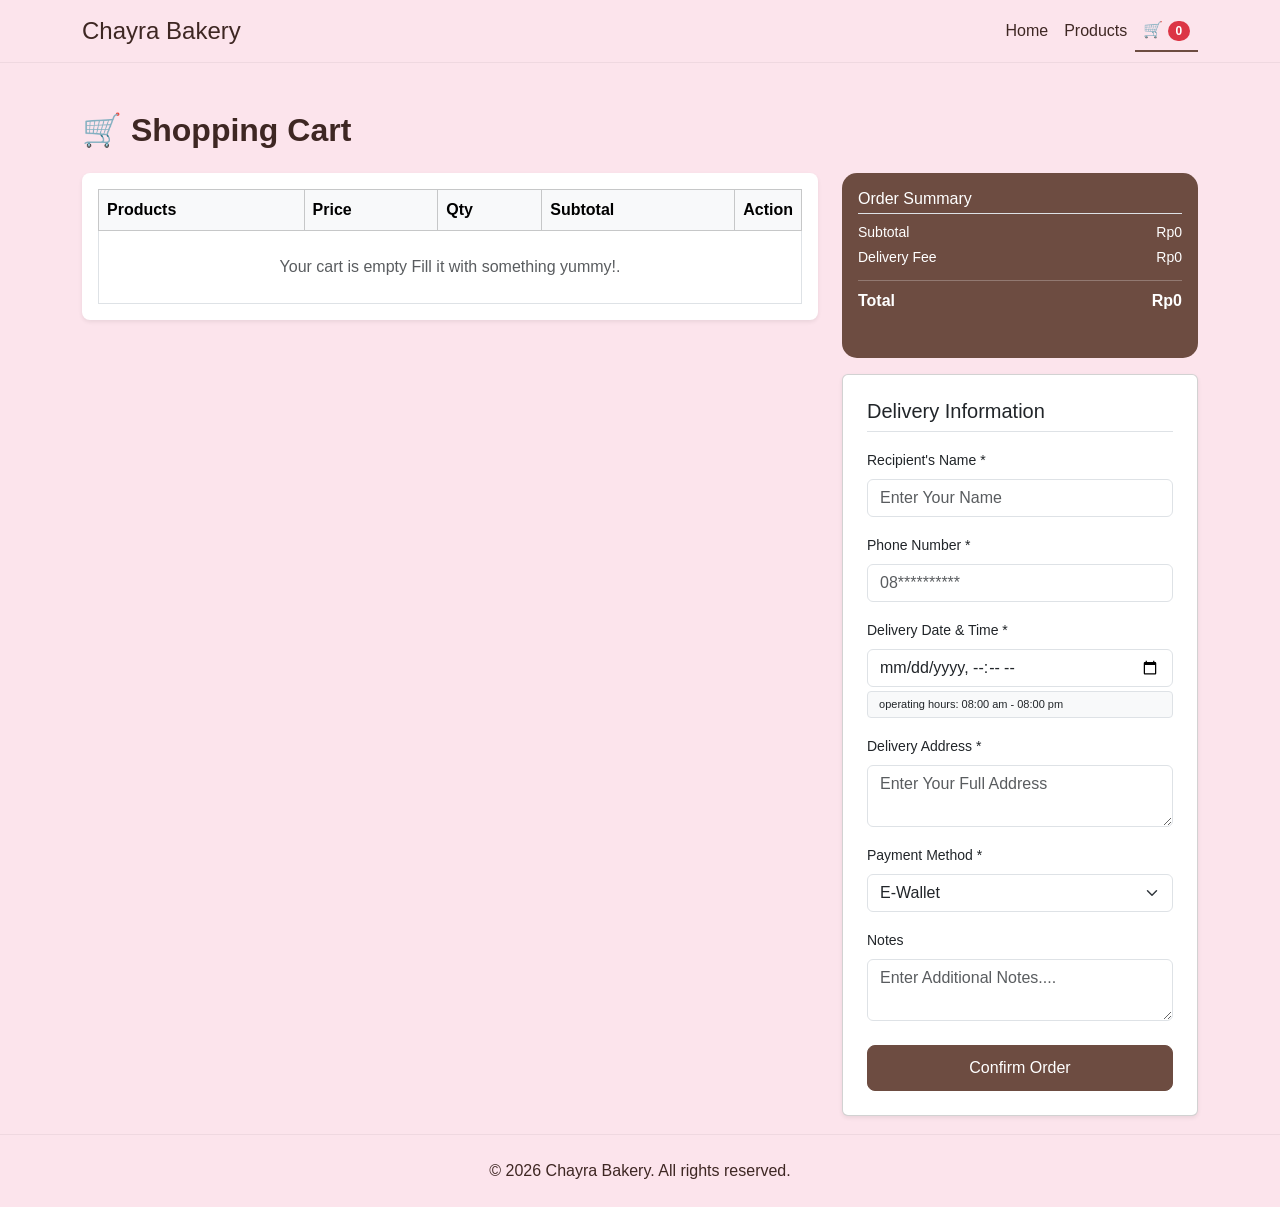
<file: cart.html>
<!DOCTYPE html>
<html lang="id">
<head>
    <meta charset="UTF-8">
    <meta name="viewport" content="width=device-width, initial-scale=1.0">
    <title>Chayra Bakery - Shopping Cart</title>
    <link href="https://cdn.jsdelivr.net/npm/bootstrap@5.3.0/dist/css/bootstrap.min.css" rel="stylesheet">
    <link rel="stylesheet" href="style.css">
</head>
<body>

    <header>
        <nav class="navbar navbar-expand-lg bg-light">
            <div class="container">
                <a class="navbar-brand fs-4" style="font-family: 'Brush Script MT', cursive, sans-serif;" href="index.html">Chayra Bakery</a>
                <div class="collapse navbar-collapse justify-content-end" id="navbarNav">
                    <ul class="navbar-nav align-items-center">
                        <li class="nav-item"><a class="nav-link" href="index.html">Home</a></li>
                        <li class="nav-item"><a class="nav-link" href="products.html">Products</a></li>
                        <li class="nav-item">
                            <a class="nav-link active" href="cart.html">
                                🛒 <span class="badge bg-danger rounded-pill" id="cart-badge">0</span>
                            </a>
                        </li>
                    </ul>
                </div>
            </div>
        </nav>
    </header>

    <main class="container py-5">
        <h2 class="mb-4">🛒 Shopping Cart</h2>
        
        <div class="row g-4">
            <div class="col-md-8">
                <div class="table-responsive bg-white rounded-3 shadow-sm p-3">
                    <table class="table table-bordered align-middle mb-0">
                        <thead class="table-light">
                            <tr>
                                <th>Products</th>
                                <th>Price</th>
                                <th>Qty</th>
                                <th>Subtotal</th>
                                <th class="text-center" style="width: 50px;">Action</th>
                            </tr>
                        </thead>
                        <tbody id="cart-items"></tbody>
                    </table>
                </div>
            </div>

            <div class="col-md-4">
                
                <div class="card card-custom p-3 mb-3" style="max-height: 185px;">
                    <h5 class="border-bottom pb-1 mb-2 fs-6">Order Summary</h5>
                    <div class="d-flex justify-content-between mb-1 small">
                        <span>Subtotal</span>
                        <span id="summary-subtotal">Rp0</span>
                    </div>
                    <div class="d-flex justify-content-between mb-1 small">
                        <span>Delivery Fee</span>
                        <span id="summary-delivery">Rp0</span>
                    </div>
                    <hr class="my-2">
                    <div class="d-flex justify-content-between fw-bold fs-6">
                        <span>Total</span>
                        <strong id="summary-total">Rp0</strong>
                    </div>
                </div>

                <div class="card bg-white text-dark p-4 shadow-sm">
                    <h4 class="h5 border-bottom pb-2 mb-3 text-dark">Delivery Information</h4>
                    <form id="delivery-form">
                        <div class="mb-3">
                            <label class="form-label small">Recipient's Name *</label>
                            <input type="text" id="input-name" class="form-control" placeholder="Enter Your Name" required>
                        </div>
                        <div class="mb-3">
                            <label class="form-label small">Phone Number *</label>
                            <input type="tel" id="input-phone" class="form-control" placeholder="08**********" required>
                        </div>
                        <div class="mb-3">
                            <label class="form-label small">Delivery Date & Time *</label>
                            <input type="datetime-local" id="input-datetime" class="form-control" required>
                            <input type="text" class="form-control form-control-sm mt-1 bg-light" value=" operating hours: 08:00 am - 08:00 pm" readonly style="font-size: 11px;">
                        </div>
                        <div class="mb-3">
                            <label class="form-label small">Delivery Address *</label>
                            <textarea id="input-address" class="form-control" rows="2" placeholder="Enter Your Full Address" required></textarea>
                        </div>
                        <div class="mb-3">
                            <label class="form-label small">Payment Method *</label>
                            <select id="input-payment" class="form-select">
                                <option value="E-Wallet">E-Wallet</option>
                                <option value="Bank Transfer">Bank Transfer</option>
                                <option value="COD">COD (Cash on delivery)</option>
                            </select>
                        </div>
                        <div class="mb-3">
                            <label class="form-label small">Notes</label>
                            <textarea id="input-notes" class="form-control" rows="2" placeholder="Enter Additional Notes...."></textarea>
                        </div>
                        <button type="submit" class="button type= btn btn-primary w-100 mt-2">Confirm Order</button>
                    </form>
                </div>

            </div>
        </div>
    </main>

    <footer class="py-4 text-center">
        <p class="mb-0">&copy; 2026 Chayra Bakery. All rights reserved.</p>
    </footer>

    <script src="script.js"></script>
</body>
</html>
</file>
<file: style.css>
/* style.css */
:root {
    --primary-pink: #FCE4EC;   /* Latar belakang pink pastel dominan */
    --accent-pink: #F8BBD0;    /* Pink untuk hover / navbar active */
    --cream-light: #FFF9C4;    /* Warna krem lembut pada section alternatif */
    --dark-brown: #6D4C41;     /* Warna cokelat tua untuk kartu dan tombol */
    --text-dark: #3E2723;      /* Warna teks utama cokelat gelap */
}

body {
    background-color: var(--primary-pink);
    color: var(--text-dark);
    font-family: 'Poppins', 'Segoe UI', sans-serif;
}

/* Navbar Customization */
.navbar {
    background-color: var(--primary-pink) !important;
    border-bottom: 1px solid rgba(0,0,0,0.05);
}
.navbar-brand, .nav-link {
    color: var(--text-dark) !important;
    font-weight: 500;
}
.nav-link.active {
    border-bottom: 2px solid var(--dark-brown);
}

/* Background Section Alternatif (Krem) */
.bg-cream {
    background-color: #FFFDF6 !important;
}

/* Button Customization */
.btn-primary {
    background-color: var(--dark-brown) !important;
    border-color: var(--dark-brown) !important;
    color: #fff !important;
    padding: 10px 24px;
    border-radius: 8px;
}
.btn-primary:hover {
    background-color: var(--text-dark) !important;
    border-color: var(--text-dark) !important;
}

/* Card Customization (Cokelat sesuai Gambar 2 & 3) */
.card-custom {
    background-color: var(--dark-brown) !important;
    color: #ffffff !important;
    border: none !important;
    border-radius: 15px !important;
    overflow: hidden;
    height: 100%;
}
.card-custom th, .card-custom td {
    color: #ffffff !important;
}

/* Tagline & Typography */
h1, h2, h3, h4 {
    color: var(--text-dark);
    font-weight: 600;
}
.card-custom h2, .card-custom h3, .card-custom h4, .card-custom p {
    color: #ffffff !important;
}

/* Quantity Control Styling di Cart */
.quantity-control {
    display: inline-flex;
    align-items: center;
    background-color: rgba(255, 255, 255, 0.2);
    border-radius: 20px;
    padding: 2px 8px;
}
.quantity-control button {
    background: none;
    border: none;
    color: white;
    font-weight: bold;
    padding: 2px 8px;
}

/* Footer Customization */
footer {
    background-color: var(--primary-pink);
    border-top: 1px solid rgba(0,0,0,0.05);
    color: var(--text-dark);
}

/* Styling Kustom untuk Menyelaraskan Hero Section sesuai Dokumen Rancangan */

/* 1. Memastikan wadah teks welcome & tagline mengambil lebar penuh agar teks-align center bekerja sempurna */
.hero-text-center-wrapper {
    width: 100%;
    margin-right: auto;
    margin-left: auto;
}

/* 2. Mengunci posisi tombol See Products agar tetap konsisten merapat di kiri bawah */
.hero-button-left-bottom {
    text-align: left !important;
    display: block;
}

/* 3. Mengunci posisi container gambar agar merapat rapat di sisi kanan bawah */
.hero-image-right-bottom {
    text-align: right !important;
    display: inline-block;
    width: 100%;
}

/* Pengecekan responsivitas: Saat dibuka di handphone (layar kecil), tata letak otomatis kembali normal/tengah agar rapi */
@media (max-width: 767.98px) {
    .hero-button-left-bottom {
        text-align: center !important;
        margin-bottom: 2rem;
    }
    .hero-image-right-bottom {
        text-align: center !important;
    }
}
</file>
